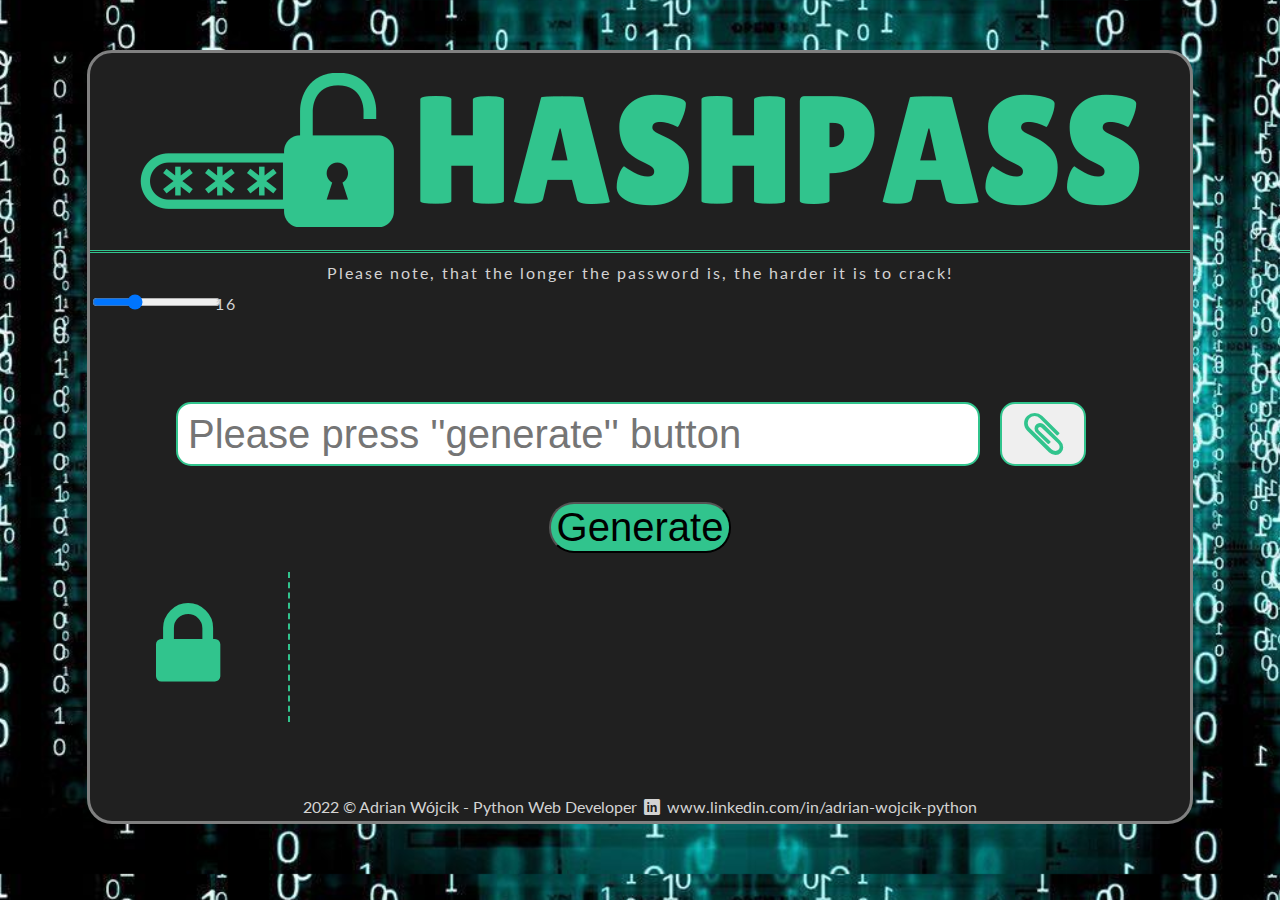
<file: website/templates/index.html>
<!DOCTYPE html>
<html lang="en">
  <head>
    <meta charset="utf-8" />
    <meta name="viewport" content="width=device-width, initial-scale=1" />
    <title>HashPass</title>
    <meta name="description" content="An application for generating strong passwords with a maximum length of 100
    characters, containing uppercase and lowercase Latin letters, natural numbers and special characters." />
    <meta name="keywords" content="password, generator, creator, strong, hash, uncrackable, powerful, security" />
    <meta name="author" content="Adrian Wójcik" />


    <link rel="stylesheet" href="styles.css" type="text/css">
    <link rel="stylesheet" href="css/fontello.css" type="text/css">

    <link rel="preconnect" href="https://fonts.googleapis.com">
    <link rel="preconnect" href="https://fonts.gstatic.com" crossorigin>
    <link href="https://fonts.googleapis.com/css2?family=Lato&display=swap" rel="stylesheet">

    <script src="https://ajax.googleapis.com/ajax/libs/jquery/3.6.1/jquery.min.js"></script>
    <script src="JavaScripts.js" type="text/javascript"></script>

  </head>

  <body onload="changeText()">

    <main>

      <div id="container">

        <div id="logo">
          <img src="logo.png">
        </div>

        <div id="info">
          <div id="quote"></div>
        </div>

        <div id="SliderContainer">
          <form>
          <input type="range" id="slider" min="1" max="50" value="16">
          <output for="foo" onforminput="value = foo.valueAsNumber;"></output>
          <script src="JavaScripts.js" type="text/javascript"></script>
          </form>
        </div>

        <div id="engine">
          <input id="text" spellcheck="false" type="text"
                 placeholder="Please press ''generate'' button">
        </div>

        <div id="copy">
          <button type="button" onclick="CopyFunction()">
            <i class="demo-icon icon-attach"></i>
          </button>
        </div>

        <div id="button">
          <button type="button" onclick="GeneratePassword()">Generate</button>
        </div>

        <div id="padlock">
          <i class="demo-icon icon-lock"></i>
        </div>

        <div id="passinfo"></div>

        <div id="empty"></div>

        <div id="footer">
          2022 &copy; Adrian Wójcik - Python Web Developer
          <i class="demo-icon icon-linkedin-rect"></i>
          www.linkedin.com/in/adrian-wojcik-python
        </div>

        </div>

      </div>

    </main>

  </body>
</html>
</file>
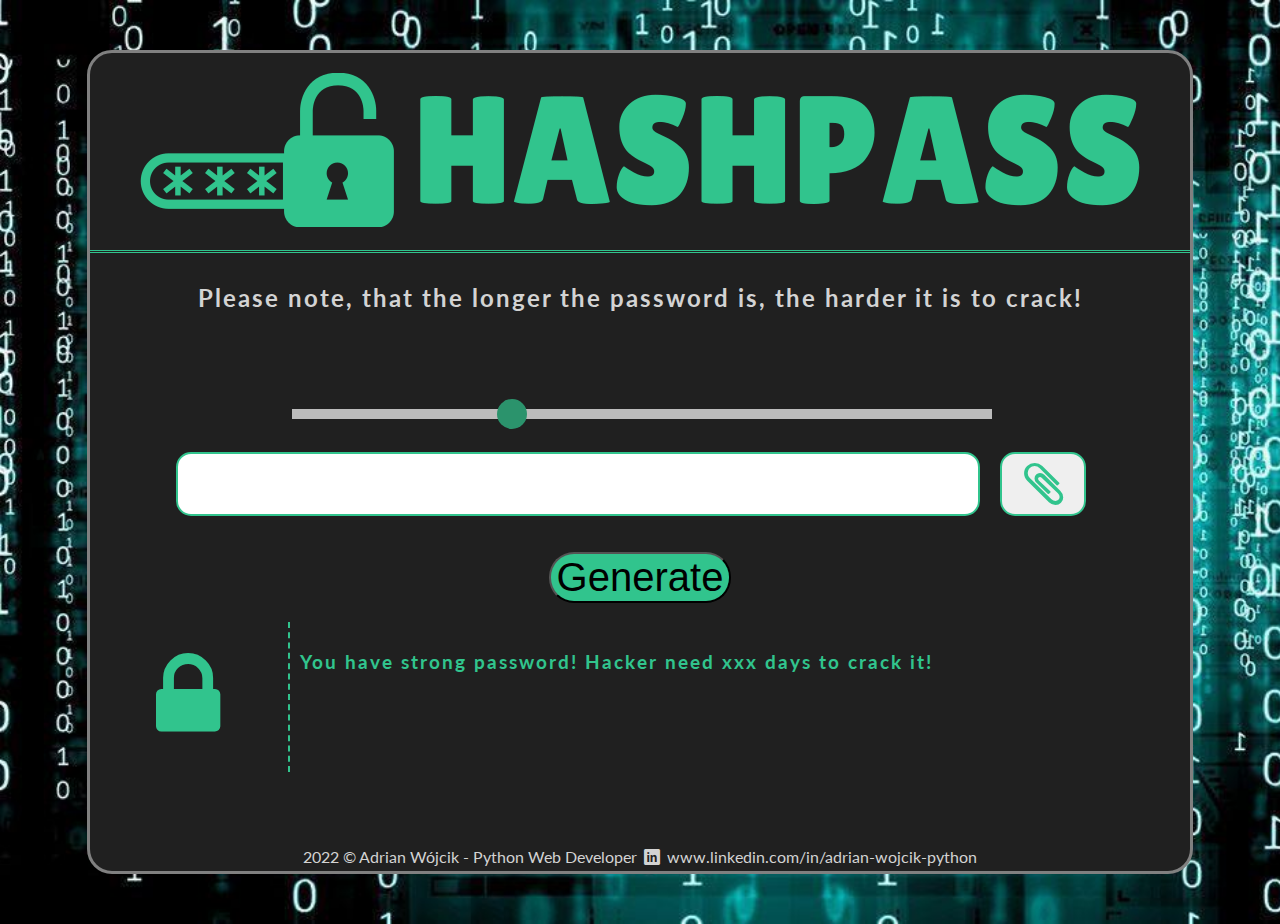
<file: website/templates/base.html>
<!DOCTYPE html>
<html lang="en">
  <head>
    <meta charset="utf-8" />
    <meta name="viewport" content="width=device-width, initial-scale=1" />
    <title>HashPass</title>
    <meta name="description" content="An application for generating strong passwords with a maximum length of 100
    characters, containing uppercase and lowercase Latin letters, natural numbers and special characters." />
    <meta name="keywords" content="password, generator, creator, strong, hash, uncrackable, powerful" />
    <meta name="author" content="Adrian Wojcik" />


    <link rel="stylesheet" href="styles.css" type="text/css">
    <link rel="stylesheet" href="css/fontello.css" type="text/css">

    <link rel="preconnect" href="https://fonts.googleapis.com">
    <link rel="preconnect" href="https://fonts.gstatic.com" crossorigin>
    <link href="https://fonts.googleapis.com/css2?family=Lato&display=swap" rel="stylesheet">

    <script src="JavaScripts.js"></script>

  </head>



  <body>

    <div id="container">

      <div id="logo">
        <img src="logo.png">
      </div>


      <div id="info">
        <h2>Please note, that the longer the password is, the harder it is to crack!</h2>
      </div>

      <div id="SliderContainer">
        <input type="range" min="1" max="50" value="16" class="slider" id="myRange">
        <script src="JavaScripts.js"></script>
      </div>

      <div id="engine">
        <input value id="text" spellcheck="false" class="generated-password-input" type="text">
      </div>

      <div id="copy">
        <button type="button"><i class="demo-icon icon-attach"></i></button>
      </div>

      <div id="button">
        <button type="button">Generate</button>
      </div>

      <div id="padlock">
        <i class="demo-icon icon-lock"></i>
      </div>

      <div id="passinfo">
        <h3>You have strong password! Hacker need xxx days to crack it!</h3>
      </div>

      <div id="empty"></div>

      <div id="footer">
        2022 &copy; Adrian Wójcik - Python Web Developer
        <i class="demo-icon icon-linkedin-rect"></i>
        www.linkedin.com/in/adrian-wojcik-python
      </div>

      </div>

    </div>

  </body>
</html>
</file>
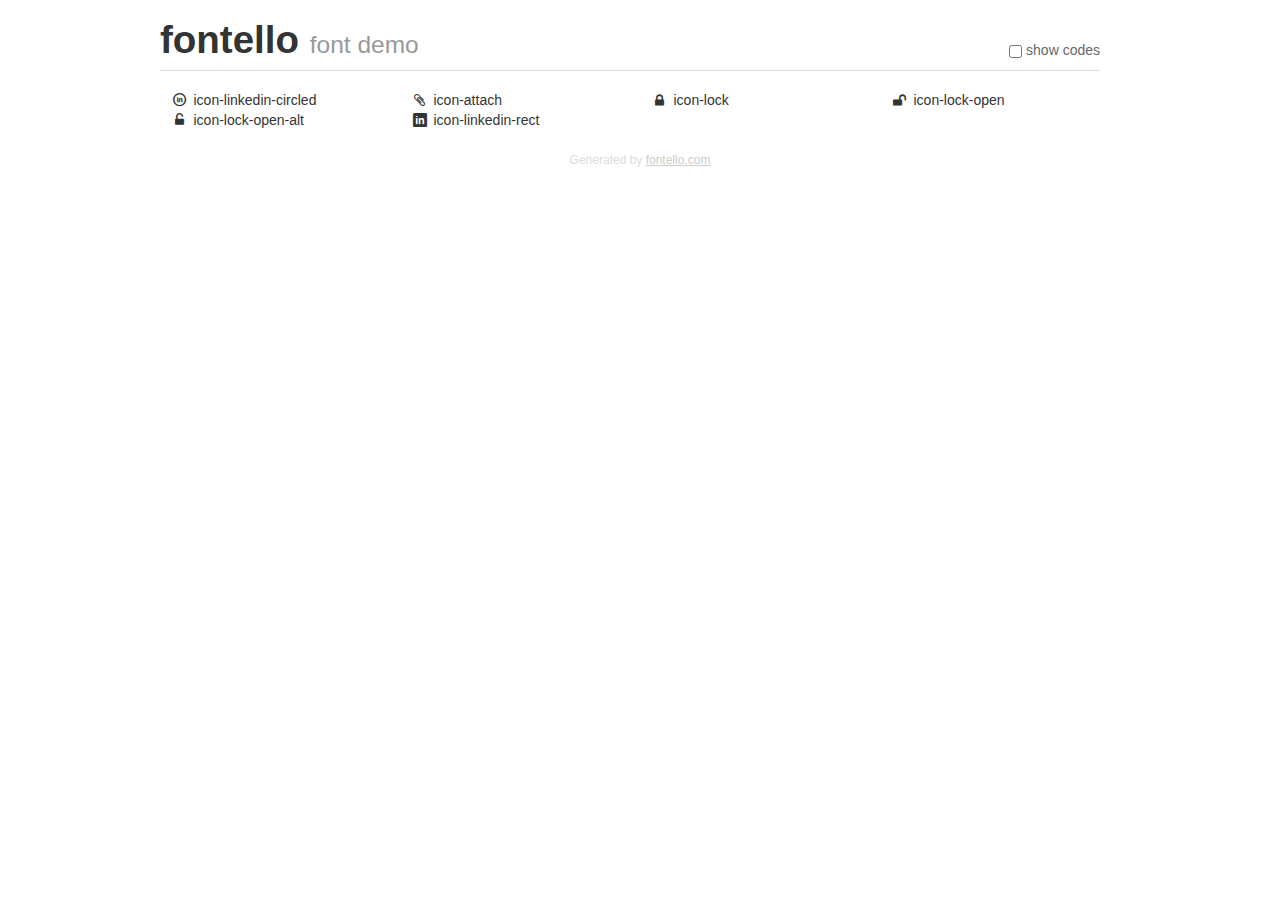
<file: website/templates/demo.html>
<!DOCTYPE html>
<html>
  <head>
  <!--[if lt IE 9]><script language="javascript" type="text/javascript" src="//html5shim.googlecode.com/svn/trunk/html5.js"></script><![endif]-->
  <meta charset="UTF-8">
  <style>
    html {
      font-size: 100%;
      -webkit-text-size-adjust: 100%;
      -ms-text-size-adjust: 100%;
    }
    a:focus {
      outline: thin dotted #333;
      outline: 5px auto -webkit-focus-ring-color;
      outline-offset: -2px;
    }
    a:hover,
    a:active {
      outline: 0;
    }
    input {
      margin: 0;
      font-size: 100%;
      vertical-align: middle;
      *overflow: visible;
      line-height: normal;
    }
    input::-moz-focus-inner {
      padding: 0;
      border: 0;
    }
    body {
      margin: 0;
      font-family: "Helvetica Neue", Helvetica, Arial, sans-serif;
      font-size: 14px;
      line-height: 20px;
      color: #333;
      background-color: #fff;
    }
    a {
      color: #08c;
      text-decoration: none;
    }
    a:hover {
      color: #005580;
      text-decoration: underline;
    }
    .row {
      margin-left: -20px;
      *zoom: 1;
    }
    .row:before,
    .row:after {
      display: table;
      content: "";
      line-height: 0;
    }
    .row:after {
      clear: both;
    }
    .span3 {
      float: left;
      min-height: 1px;
      margin-left: 20px;
      width: 220px;
    }
    .container {
      width: 940px;
      margin-right: auto;
      margin-left: auto;
      *zoom: 1;
    }
    .container:before,
    .container:after {
      display: table;
      content: "";
      line-height: 0;
    }
    .container:after {
      clear: both;
    }
    small {
      font-size: 85%;
    }
    h1 {
      margin: 10px 0;
      font-family: inherit;
      font-weight: bold;
      line-height: 20px;
      color: inherit;
      text-rendering: optimizelegibility;
      line-height: 40px;
      font-size: 38.5px;
    }
    h1 small {
      font-weight: normal;
      line-height: 1;
      color: #999;
      font-size: 24.5px;
    }

    body {
      margin-top: 90px;
    }
    .header {
      position: fixed;
      top: 0;
      left: 50%;
      margin-left: -480px;
      background-color: #fff;
      border-bottom: 1px solid #ddd;
      padding-top: 10px;
      z-index: 10;
    }
    .footer {
      color: #ddd;
      font-size: 12px;
      text-align: center;
      margin-top: 20px;
    }
    .footer a {
      color: #ccc;
      text-decoration: underline;
    }
    .the-icons {
      font-size: 14px;
      line-height: 24px;
    }
    .switch {
      position: absolute;
      right: 0;
      bottom: 10px;
      color: #666;
    }
    .switch input {
      margin-right: 0.3em;
    }
    .codesOn .i-name {
      display: none;
    }
    .codesOn .i-code {
      display: inline;
    }
    .i-code {
      display: none;
    }
    @font-face {
      font-family: 'fontello';
      src: url('./font/fontello.eot?69353088');
      src: url('./font/fontello.eot?69353088#iefix') format('embedded-opentype'),
           url('./font/fontello.woff?69353088') format('woff'),
           url('./font/fontello.ttf?69353088') format('truetype'),
           url('./font/fontello.svg?69353088#fontello') format('svg');
      font-weight: normal;
      font-style: normal;
    }
    .demo-icon {
      font-family: "fontello";
      font-style: normal;
      font-weight: normal;
      speak: never;
     
      display: inline-block;
      text-decoration: inherit;
      width: 1em;
      margin-right: .2em;
      text-align: center;
      /* opacity: .8; */
     
      /* For safety - reset parent styles, that can break glyph codes*/
      font-variant: normal;
      text-transform: none;
     
      /* fix buttons height, for twitter bootstrap */
      line-height: 1em;
     
      /* Animation center compensation - margins should be symmetric */
      /* remove if not needed */
      margin-left: .2em;
     
      /* You can be more comfortable with increased icons size */
      /* font-size: 120%; */
     
      /* Font smoothing. That was taken from TWBS */
      -webkit-font-smoothing: antialiased;
      -moz-osx-font-smoothing: grayscale;
     
      /* Uncomment for 3D effect */
      /* text-shadow: 1px 1px 1px rgba(127, 127, 127, 0.3); */
    }
    </style>
    <link rel="stylesheet" href="css/animation.css"><!--[if IE 7]><link rel="stylesheet" href="css/" + font.fontname + "-ie7.css"><![endif]-->
    <script>
      function toggleCodes(on) {
        var obj = document.getElementById('icons');
      
        if (on) {
          obj.className += ' codesOn';
        } else {
          obj.className = obj.className.replace(' codesOn', '');
        }
      }
    </script>
  </head>
  <body>
    <div class="container header">
      <h1>fontello <small>font demo</small></h1>
      <label class="switch">
        <input type="checkbox" onclick="toggleCodes(this.checked)">show codes
      </label>
    </div>
    <div class="container" id="icons">
      <div class="row">
        <div class="span3" title="Code: 0xe800">
          <i class="demo-icon icon-linkedin-circled">&#xe800;</i> <span class="i-name">icon-linkedin-circled</span><span class="i-code">0xe800</span>
        </div>
        <div class="span3" title="Code: 0xe801">
          <i class="demo-icon icon-attach">&#xe801;</i> <span class="i-name">icon-attach</span><span class="i-code">0xe801</span>
        </div>
        <div class="span3" title="Code: 0xe802">
          <i class="demo-icon icon-lock">&#xe802;</i> <span class="i-name">icon-lock</span><span class="i-code">0xe802</span>
        </div>
        <div class="span3" title="Code: 0xe803">
          <i class="demo-icon icon-lock-open">&#xe803;</i> <span class="i-name">icon-lock-open</span><span class="i-code">0xe803</span>
        </div>
      </div>
      <div class="row">
        <div class="span3" title="Code: 0xf13e">
          <i class="demo-icon icon-lock-open-alt">&#xf13e;</i> <span class="i-name">icon-lock-open-alt</span><span class="i-code">0xf13e</span>
        </div>
        <div class="span3" title="Code: 0xf312">
          <i class="demo-icon icon-linkedin-rect">&#xf312;</i> <span class="i-name">icon-linkedin-rect</span><span class="i-code">0xf312</span>
        </div>
      </div>
    </div>
    <div class="container footer">Generated by <a href="https://fontello.com">fontello.com</a></div>
  </body>
</html>
</file>
<file: website/templates/styles.css>
body
{
    background-image: url("background.jpg");
    background-size: cover;
    font-family: 'Lato', sans-serif;
    letter-spacing: 2px;
}
#container
{
    width: 1100px;
    margin-top: 50px;
    margin-bottom: 50px;
    margin-left: auto;
    margin-right: auto;
    background-color: #202020;
    color: lightgray;
    border-radius: 25px;
    border-style: solid;
    border-color: gray;
}
#logo
{
    text-align: center;
    padding: 20px;
    border-bottom-style: double;
    border-bottom-color: #31C48D;
}
#info
{
    text-align: center;
    padding: 10px;
}
#SliderContainer
{
    height: 100px;
    width: 1100px;
    position: relative;

}

.slider {
  -webkit-appearance: none;
  width: 700px;
  height: 10px;
  background: white;
  outline: none;
  cursor: pointer;
  opacity: 0.7;
  -webkit-transition: .2s;
  transition: opacity .2s;
  position: absolute;
  top: 70%;
  left: 50%;
  transform: translate(-50%, -50%);
}

.slider:hover {
  opacity: 1;
}

.slider::-webkit-slider-thumb {
  -webkit-appearance: none;
  appearance: none;
  width: 30px;
  height: 30px;
  background: #31C48D;
  cursor: pointer;
  border-radius: 50%;
}
.slider::-moz-range-thumb {
  width: 30px;
  height: 30px;
  background: #31C48D;
  cursor: pointer;
}

#text
{
    font-size: 40px;
    padding: 10px;
    height: 40px;
    width: 780px;
    border-radius: 15px;
    border-style: double;
    border-color: #31C48D;
}

#engine
{
    text-align: right;
    padding: 10px;
    height: 0px;
    width: 880px;
    float: left;
}
#copy > button
{
    text-align: center;
    font-size: 50px;
    padding: 20;
    border-radius: 15px;
    border-style: double;
    border-color: #31C48D;
    color: #31C48D;
}


#button > button
{
    text-align: center;
    font-size: 40px;
    padding: 20;
    background-color: #31C48D;
    border-radius: 25px;
}

#copy
{
    text-align: left;
    padding: 10px;
    height: 80px;
    width: 180px;
    float: left;
}
#button
{
    text-align: center;
    padding: 10px;
    height: 60px;
    clear: both;
}
#padlock
{
    font-size: 100px;
    color: #31C48D;
    text-align: center;
    width: 178px;
    padding: 10px;
    height: 130px;
    border-right-style: dashed;
    border-width: 2px;
    border-color: #31C48D;
    float: left;
}

#passinfo
{
    text-align: left;
    color: #31C48D;
    padding: 10px;
    width: 880px;
    height: 130px;
    float: left;
}
#empty
{
    height: 70px;
    clear: both;
}

#footer
{
    align-item: flex-end;
    text-align: center;
    padding: 5px;
    clear: both;
    letter-spacing: 0px;
}
</file>
<file: website/templates/css/fontello.css>
@font-face {
  font-family: 'fontello';
  src: url('../font/fontello.eot?74287966');
  src: url('../font/fontello.eot?74287966#iefix') format('embedded-opentype'),
       url('../font/fontello.woff2?74287966') format('woff2'),
       url('../font/fontello.woff?74287966') format('woff'),
       url('../font/fontello.ttf?74287966') format('truetype'),
       url('../font/fontello.svg?74287966#fontello') format('svg');
  font-weight: normal;
  font-style: normal;
}
/* Chrome hack: SVG is rendered more smooth in Windozze. 100% magic, uncomment if you need it. */
/* Note, that will break hinting! In other OS-es font will be not as sharp as it could be */
/*
@media screen and (-webkit-min-device-pixel-ratio:0) {
  @font-face {
    font-family: 'fontello';
    src: url('../font/fontello.svg?74287966#fontello') format('svg');
  }
}
*/
[class^="icon-"]:before, [class*=" icon-"]:before {
  font-family: "fontello";
  font-style: normal;
  font-weight: normal;
  speak: never;

  display: inline-block;
  text-decoration: inherit;
  width: 1em;
  margin-right: .2em;
  text-align: center;
  /* opacity: .8; */

  /* For safety - reset parent styles, that can break glyph codes*/
  font-variant: normal;
  text-transform: none;

  /* fix buttons height, for twitter bootstrap */
  line-height: 1em;

  /* Animation center compensation - margins should be symmetric */
  /* remove if not needed */
  margin-left: .2em;

  /* you can be more comfortable with increased icons size */
  /* font-size: 120%; */

  /* Font smoothing. That was taken from TWBS */
  -webkit-font-smoothing: antialiased;
  -moz-osx-font-smoothing: grayscale;

  /* Uncomment for 3D effect */
  /* text-shadow: 1px 1px 1px rgba(127, 127, 127, 0.3); */
}

.icon-linkedin-circled:before { content: '\e800'; } /* '' */
.icon-attach:before { content: '\e801'; } /* '' */
.icon-lock:before { content: '\e802'; } /* '' */
.icon-lock-open:before { content: '\e803'; } /* '' */
.icon-lock-open-alt:before { content: '\f13e'; } /* '' */
.icon-linkedin-rect:before { content: '\f312'; } /* '' */
</file>
<file: website/templates/css/animation.css>
/*
   Animation example, for spinners
*/
.animate-spin {
  -moz-animation: spin 2s infinite linear;
  -o-animation: spin 2s infinite linear;
  -webkit-animation: spin 2s infinite linear;
  animation: spin 2s infinite linear;
  display: inline-block;
}
@-moz-keyframes spin {
  0% {
    -moz-transform: rotate(0deg);
    -o-transform: rotate(0deg);
    -webkit-transform: rotate(0deg);
    transform: rotate(0deg);
  }

  100% {
    -moz-transform: rotate(359deg);
    -o-transform: rotate(359deg);
    -webkit-transform: rotate(359deg);
    transform: rotate(359deg);
  }
}
@-webkit-keyframes spin {
  0% {
    -moz-transform: rotate(0deg);
    -o-transform: rotate(0deg);
    -webkit-transform: rotate(0deg);
    transform: rotate(0deg);
  }

  100% {
    -moz-transform: rotate(359deg);
    -o-transform: rotate(359deg);
    -webkit-transform: rotate(359deg);
    transform: rotate(359deg);
  }
}
@-o-keyframes spin {
  0% {
    -moz-transform: rotate(0deg);
    -o-transform: rotate(0deg);
    -webkit-transform: rotate(0deg);
    transform: rotate(0deg);
  }

  100% {
    -moz-transform: rotate(359deg);
    -o-transform: rotate(359deg);
    -webkit-transform: rotate(359deg);
    transform: rotate(359deg);
  }
}
@-ms-keyframes spin {
  0% {
    -moz-transform: rotate(0deg);
    -o-transform: rotate(0deg);
    -webkit-transform: rotate(0deg);
    transform: rotate(0deg);
  }

  100% {
    -moz-transform: rotate(359deg);
    -o-transform: rotate(359deg);
    -webkit-transform: rotate(359deg);
    transform: rotate(359deg);
  }
}
@keyframes spin {
  0% {
    -moz-transform: rotate(0deg);
    -o-transform: rotate(0deg);
    -webkit-transform: rotate(0deg);
    transform: rotate(0deg);
  }

  100% {
    -moz-transform: rotate(359deg);
    -o-transform: rotate(359deg);
    -webkit-transform: rotate(359deg);
    transform: rotate(359deg);
  }
}
</file>
